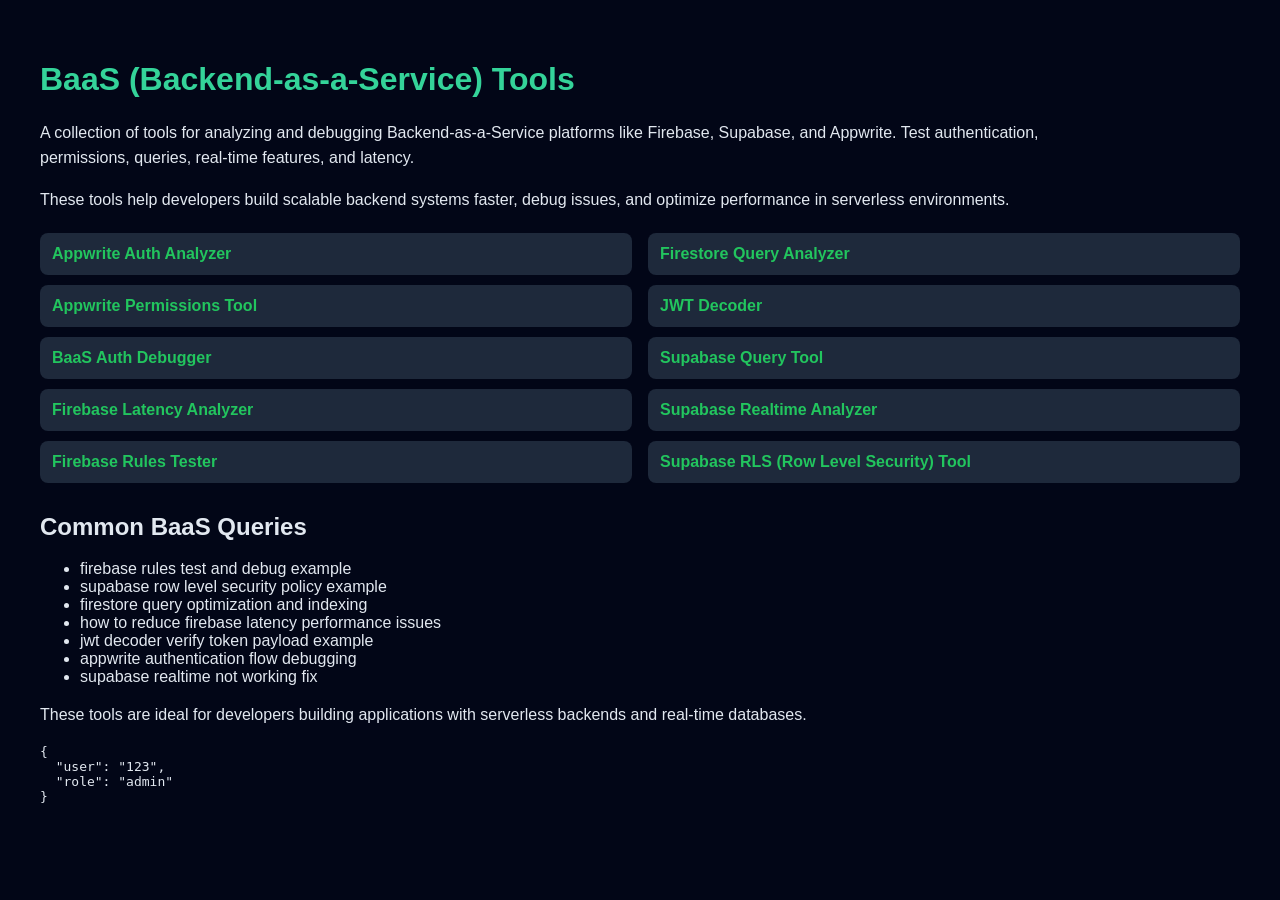
<file: index.html>
<!DOCTYPE html>
<html lang="en">
<head>
  <meta charset="UTF-8">
  <title>BaaS Tools – Firebase, Supabase, Appwrite & Auth Debugging</title>
  <meta name="viewport" content="width=device-width, initial-scale=1.0">

  <!-- Google verification -->
  <meta name="google-site-verification" content="PkLa_ViOo6FAHpvh8SacceMb95o9tePRdrqLNBz9X1M" />

  <!-- SEO -->
  <meta name="description" content="Backend-as-a-Service tools for Firebase, Supabase, and Appwrite. Analyze auth, permissions, queries, rules, and latency.">
  <meta name="keywords" content="baas tools, firebase rules tester, supabase rls example, firestore query optimization, jwt decoder tool, firebase latency debugging">

  <!-- AdSense -->
  <meta name="google-adsense-account" content="ca-pub-XXXXXXXXXXXXXXXX">

  <!-- Open Graph -->
  <meta property="og:title" content="BaaS Tools – Firebase, Supabase & Appwrite Debugging">
  <meta property="og:description" content="Analyze auth, queries, latency, and rules in modern BaaS platforms.">
  <meta property="og:type" content="website">

  <style>
    body {
      font-family: Arial, sans-serif;
      background: #020617;
      color: #e2e8f0;
      margin: 0;
      padding: 40px;
    }
    h1 {
      color: #34d399;
    }
    p {
      max-width: 1000px;
      line-height: 1.6;
    }
    .tools {
      columns: 2;
      margin-top: 20px;
    }
    .tool {
      background: #1e293b;
      padding: 12px;
      margin-bottom: 10px;
      border-radius: 8px;
      break-inside: avoid;
      transition: 0.2s;
    }
    .tool:hover {
      background: #334155;
    }
    a {
      color: #22c55e;
      text-decoration: none;
      font-weight: bold;
    }
  </style>
</head>
<body>

  <h1>BaaS (Backend-as-a-Service) Tools</h1>

  <p>
    A collection of tools for analyzing and debugging Backend-as-a-Service platforms
    like Firebase, Supabase, and Appwrite. Test authentication, permissions,
    queries, real-time features, and latency.
  </p>

  <p>
    These tools help developers build scalable backend systems faster,
    debug issues, and optimize performance in serverless environments.
  </p>

  <div class="tools">

    <div class="tool"><a href="./appwrite-auth/">Appwrite Auth Analyzer</a></div>
    <div class="tool"><a href="./appwrite-perm/">Appwrite Permissions Tool</a></div>
    <div class="tool"><a href="./baas-auth/">BaaS Auth Debugger</a></div>
    <div class="tool"><a href="./firebase-latency/">Firebase Latency Analyzer</a></div>
    <div class="tool"><a href="./firebase-rules/">Firebase Rules Tester</a></div>
    <div class="tool"><a href="./firestore-query/">Firestore Query Analyzer</a></div>
    <div class="tool"><a href="./jwt-decoder/">JWT Decoder</a></div>
    <div class="tool"><a href="./supabase-query/">Supabase Query Tool</a></div>
    <div class="tool"><a href="./supabase-realtime/">Supabase Realtime Analyzer</a></div>
    <div class="tool"><a href="./supabase-rls/">Supabase RLS (Row Level Security) Tool</a></div>

  </div>

  <!-- SEO LONG TAIL -->
  <h2>Common BaaS Queries</h2>

  <ul>
    <li>firebase rules test and debug example</li>
    <li>supabase row level security policy example</li>
    <li>firestore query optimization and indexing</li>
    <li>how to reduce firebase latency performance issues</li>
    <li>jwt decoder verify token payload example</li>
    <li>appwrite authentication flow debugging</li>
    <li>supabase realtime not working fix</li>
  </ul>

  <p>
    These tools are ideal for developers building applications with
    serverless backends and real-time databases.
  </p>

  <!-- snippet -->
  <pre>
{
  "user": "123",
  "role": "admin"
}
  </pre>

</body>
</html>
</file>
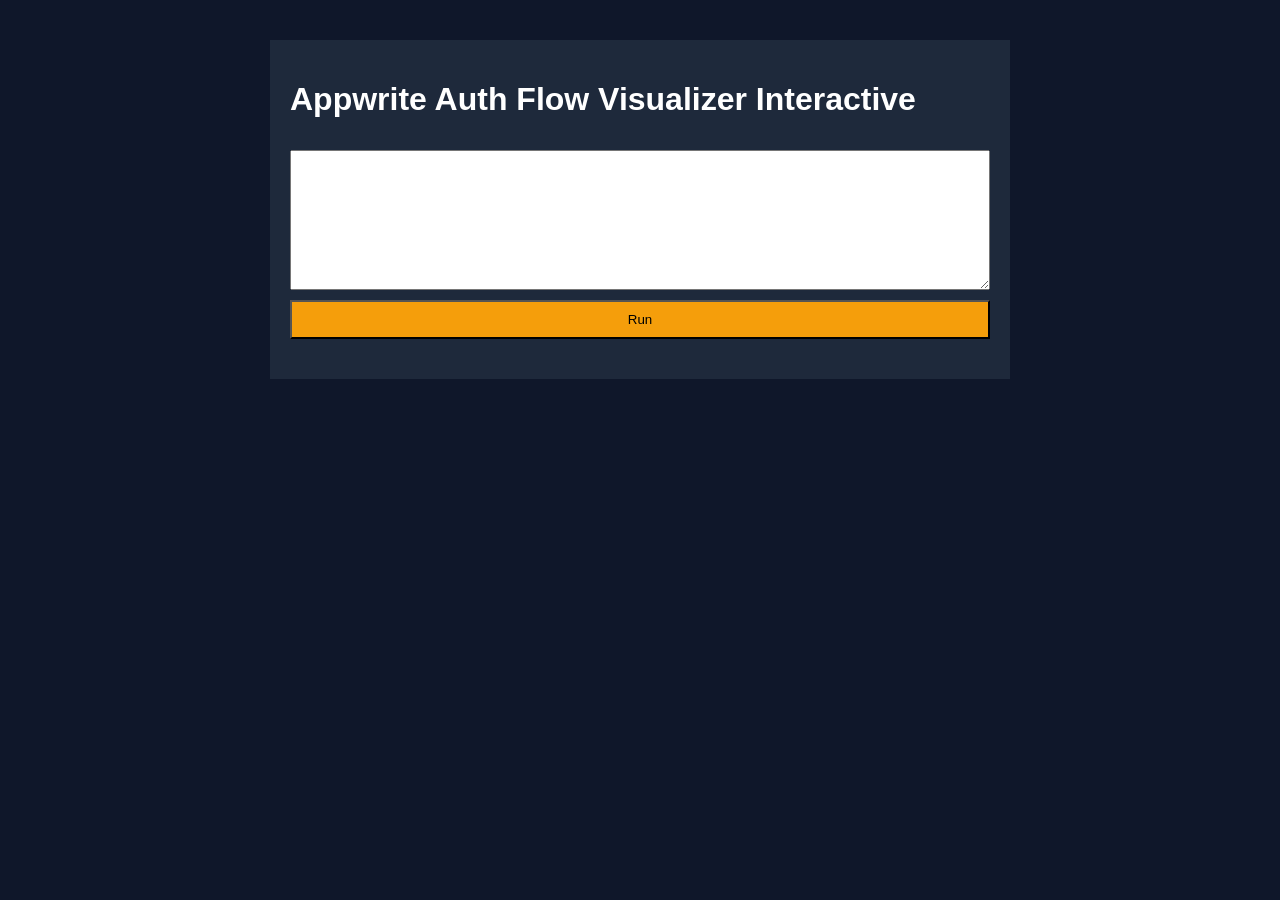
<file: appwrite-auth/index.html>
<html><head><meta charset='UTF-8'><title>Appwrite Auth Flow Visualizer Interactive</title><meta name='viewport' content='width=device-width, initial-scale=1.0'><link rel='stylesheet' href='styles.css'></head><body><div class='container'><h1>Appwrite Auth Flow Visualizer Interactive</h1><textarea id='flow'></textarea><button onclick='run()'>Run</button><div id='res' class='result'></div></div><script src='script.js'></script></body></html>
</file>
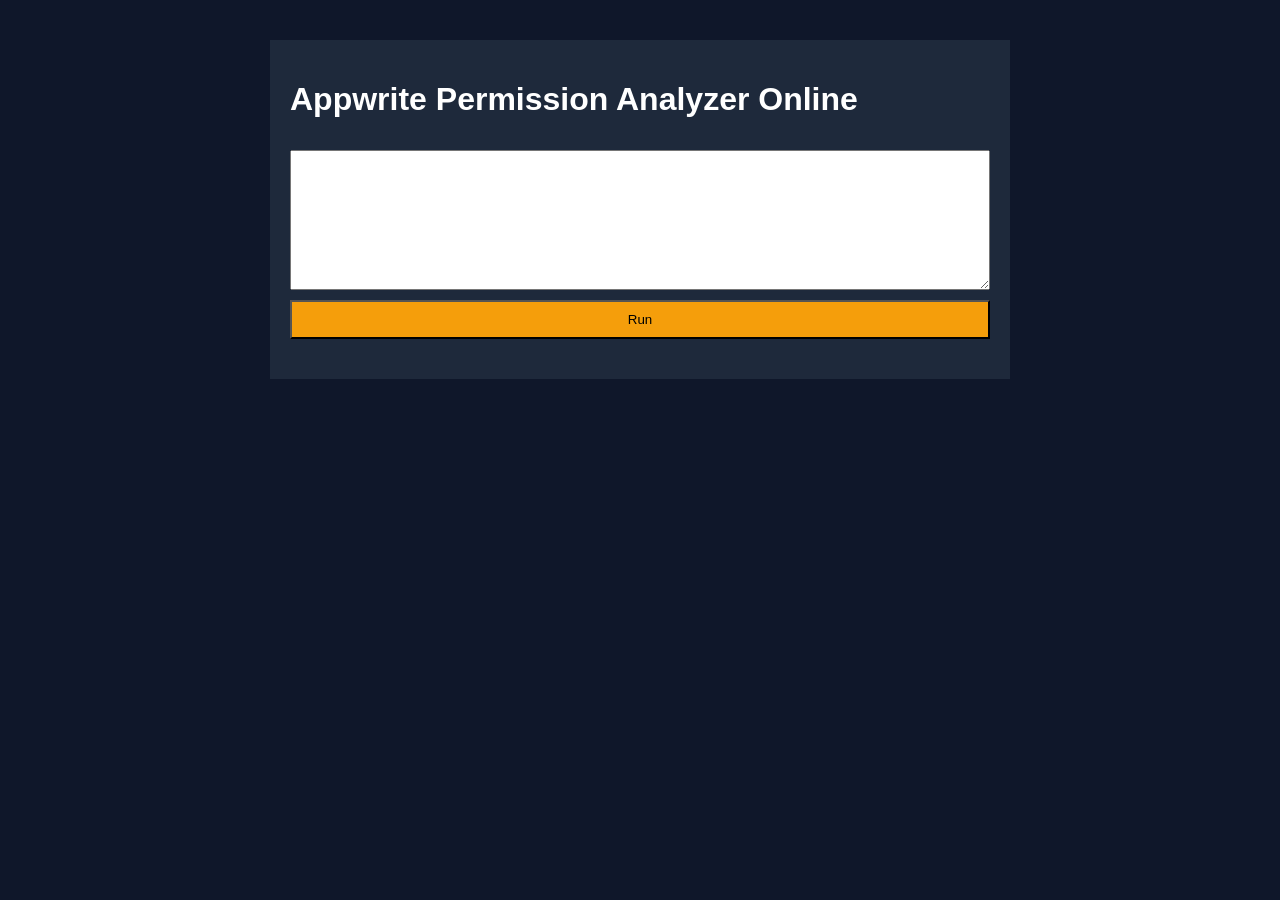
<file: appwrite-perm/index.html>
<html><head><meta charset='UTF-8'><title>Appwrite Permission Analyzer Online</title><meta name='viewport' content='width=device-width, initial-scale=1.0'><link rel='stylesheet' href='styles.css'></head><body><div class='container'><h1>Appwrite Permission Analyzer Online</h1><textarea id='perm'></textarea><button onclick='run()'>Run</button><div id='res' class='result'></div></div><script src='script.js'></script></body></html>
</file>
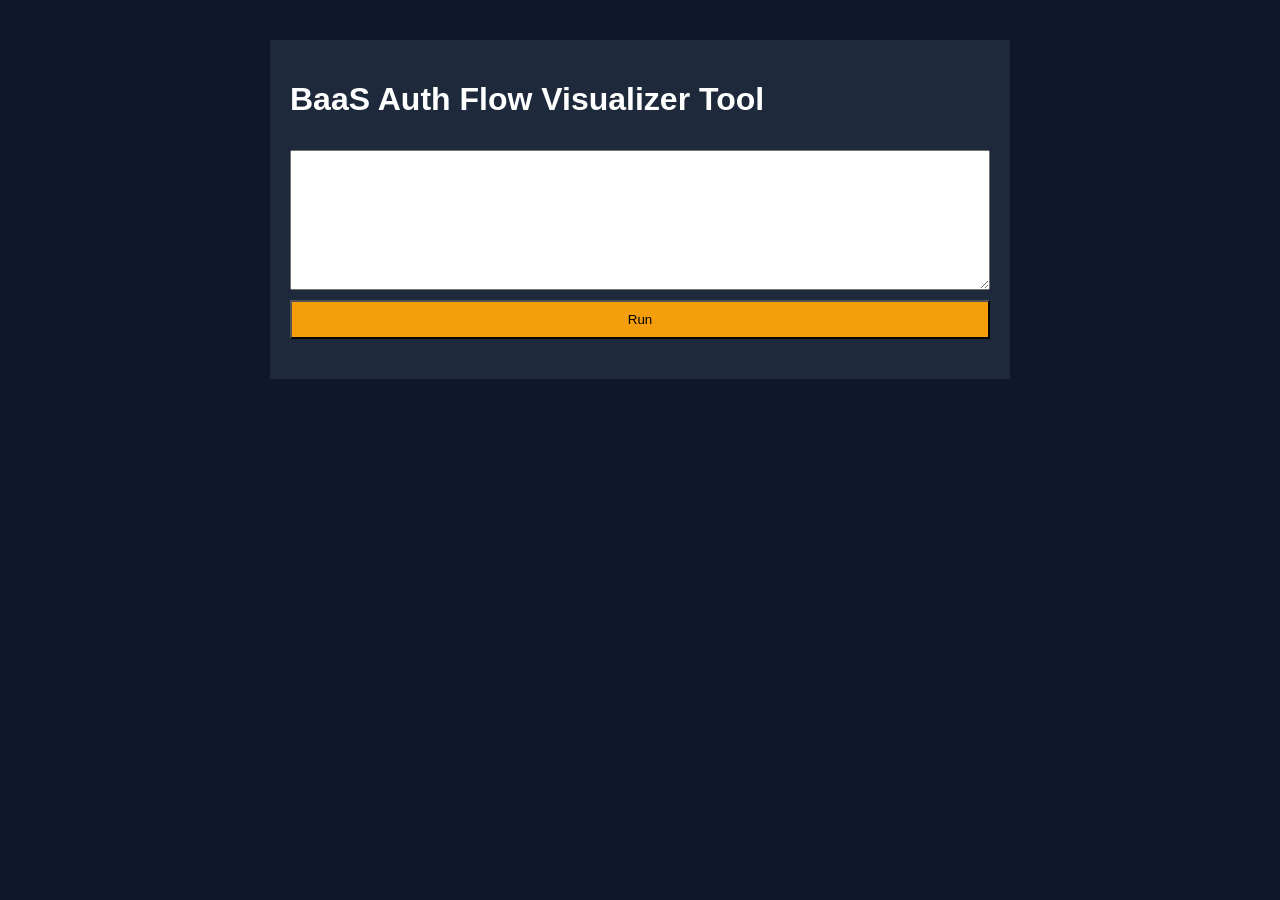
<file: baas-auth/index.html>
<html><head><meta charset='UTF-8'><title>BaaS Auth Flow Visualizer Tool</title><meta name='viewport' content='width=device-width, initial-scale=1.0'><link rel='stylesheet' href='styles.css'></head><body><div class='container'><h1>BaaS Auth Flow Visualizer Tool</h1><textarea id='flow'></textarea><button onclick='run()'>Run</button><div id='res' class='result'></div></div><script src='script.js'></script></body></html>
</file>
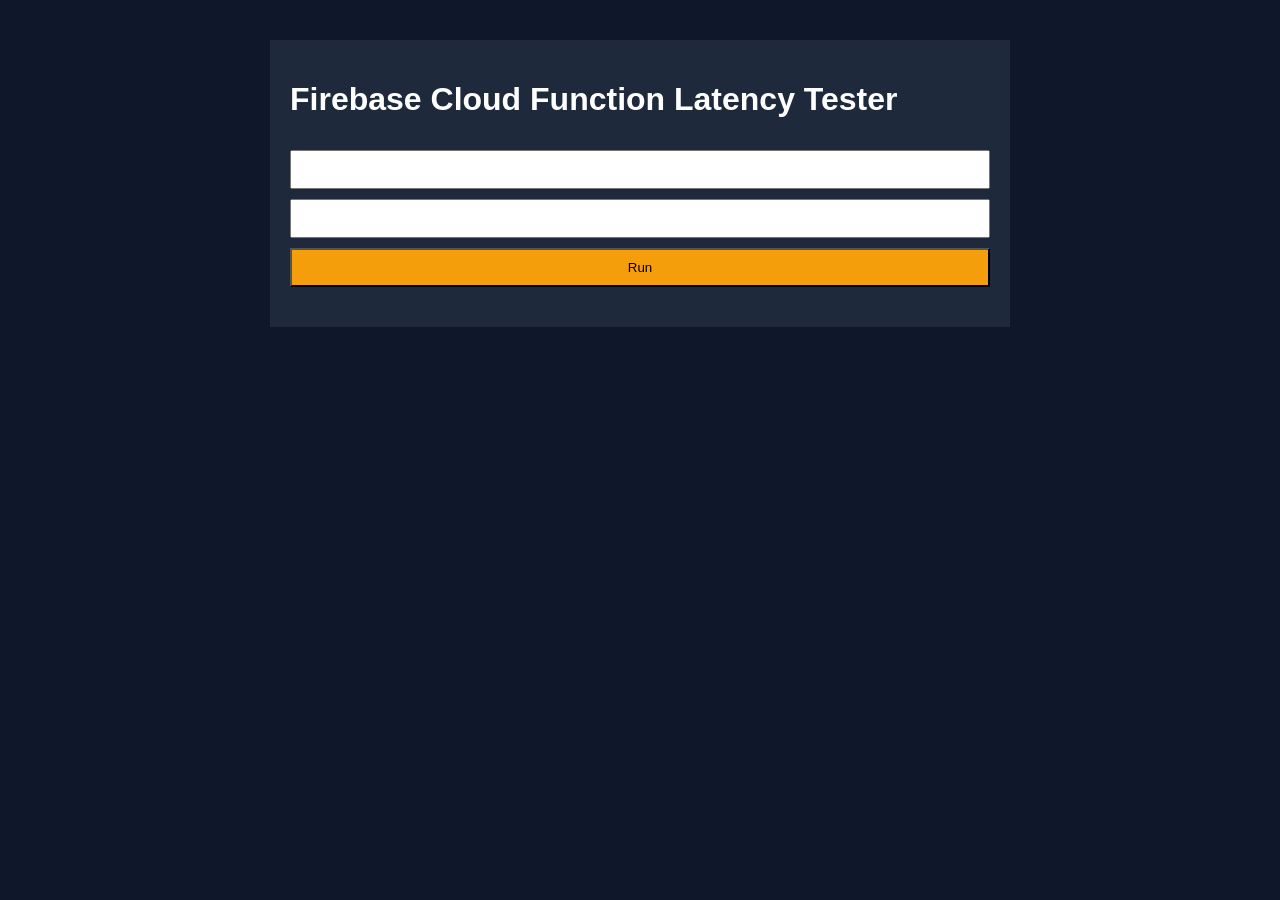
<file: firebase-latency/index.html>
<html><head><meta charset='UTF-8'><title>Firebase Cloud Function Latency Tester</title><meta name='viewport' content='width=device-width, initial-scale=1.0'><link rel='stylesheet' href='styles.css'></head><body><div class='container'><h1>Firebase Cloud Function Latency Tester</h1><input id='req'><input id='time'><button onclick='run()'>Run</button><div id='res' class='result'></div></div><script src='script.js'></script></body></html>
</file>
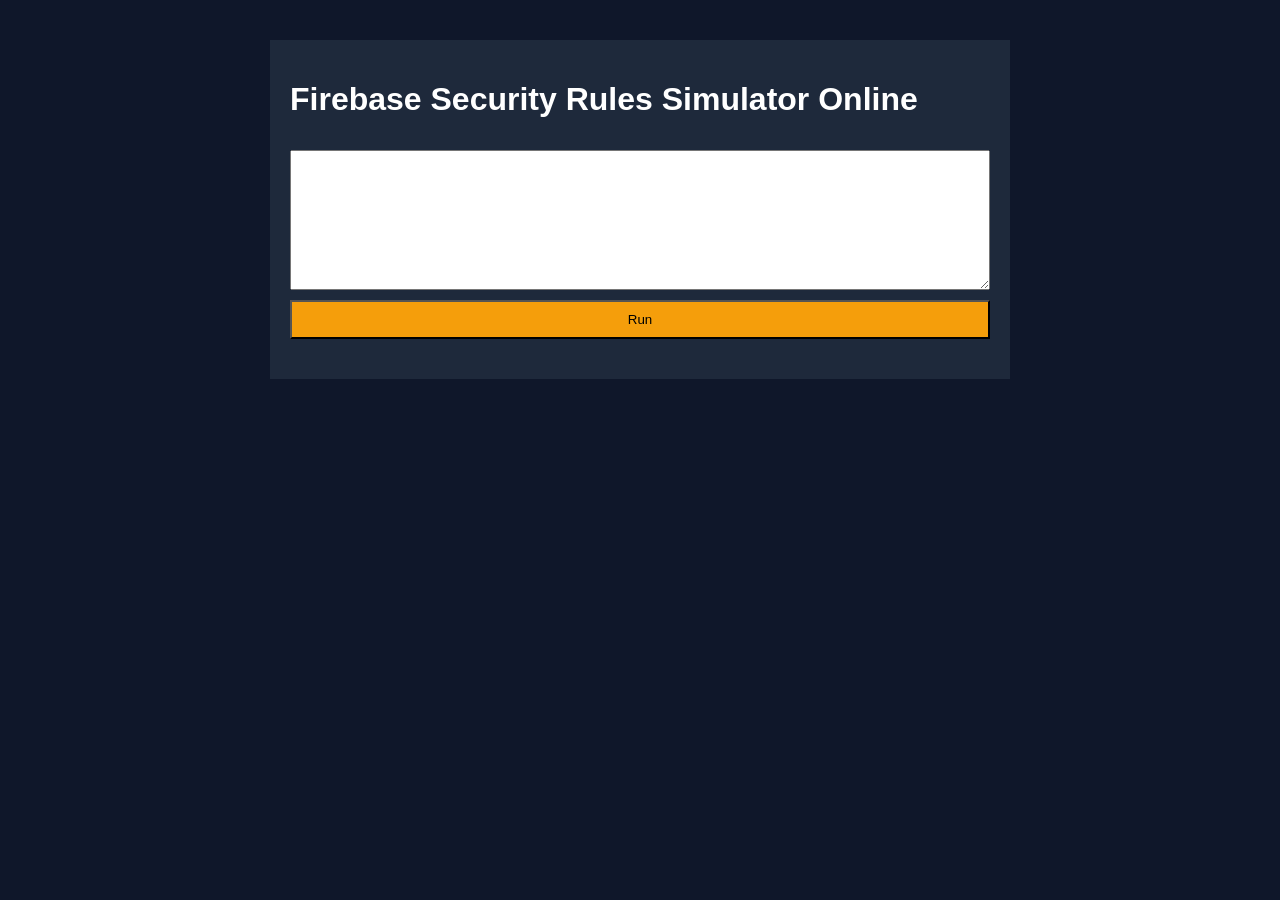
<file: firebase-rules/index.html>
<html><head><meta charset='UTF-8'><title>Firebase Security Rules Simulator Online</title><meta name='viewport' content='width=device-width, initial-scale=1.0'><link rel='stylesheet' href='styles.css'></head><body><div class='container'><h1>Firebase Security Rules Simulator Online</h1><textarea id='rules'></textarea><button onclick='run()'>Run</button><div id='res' class='result'></div></div><script src='script.js'></script></body></html>
</file>
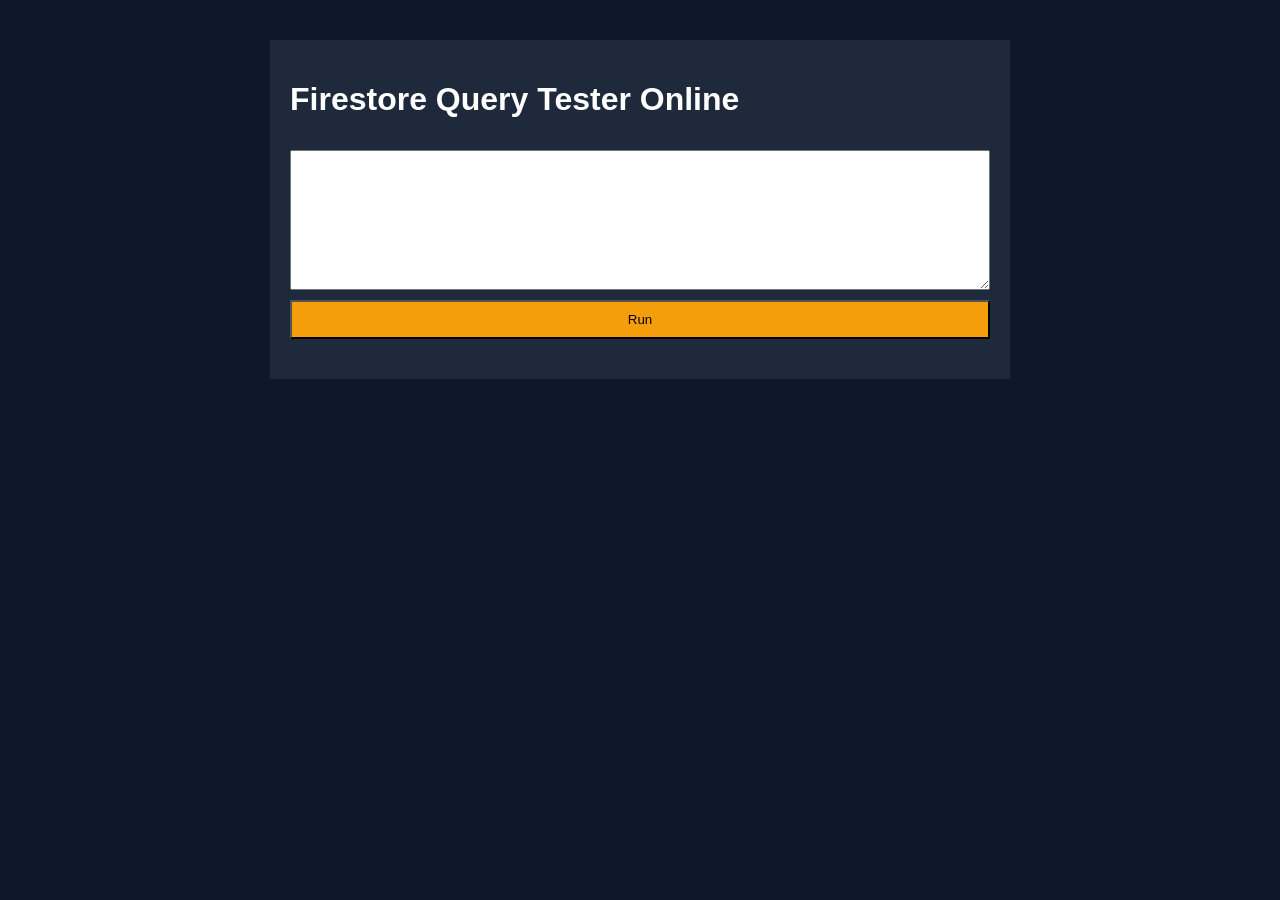
<file: firestore-query/index.html>
<html><head><meta charset='UTF-8'><title>Firestore Query Tester Online</title><meta name='viewport' content='width=device-width, initial-scale=1.0'><link rel='stylesheet' href='styles.css'></head><body><div class='container'><h1>Firestore Query Tester Online</h1><textarea id='query'></textarea><button onclick='run()'>Run</button><div id='res' class='result'></div></div><script src='script.js'></script></body></html>
</file>
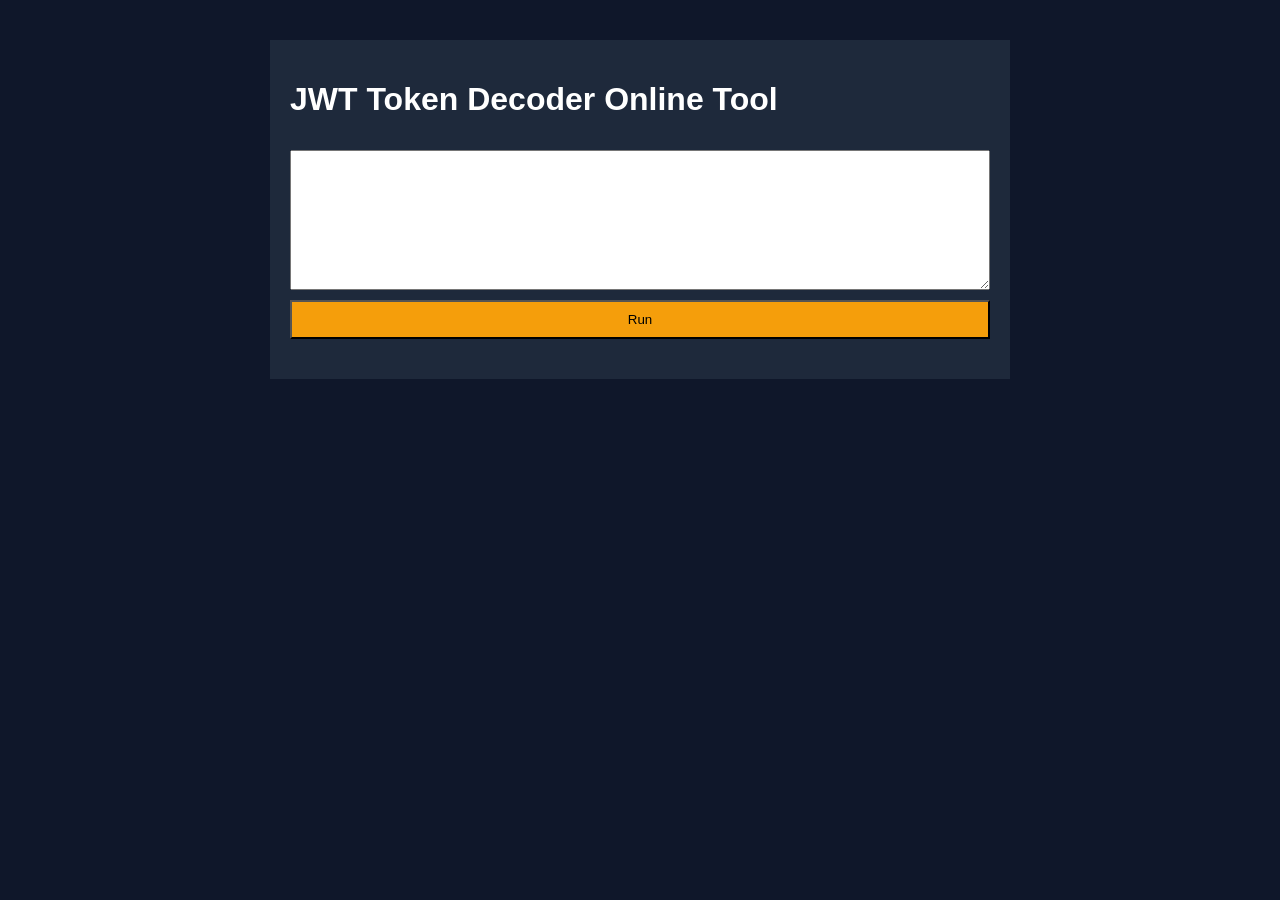
<file: jwt-decoder/index.html>
<html><head><meta charset='UTF-8'><title>JWT Token Decoder Online Tool</title><meta name='viewport' content='width=device-width, initial-scale=1.0'><link rel='stylesheet' href='styles.css'></head><body><div class='container'><h1>JWT Token Decoder Online Tool</h1><textarea id='token'></textarea><button onclick='run()'>Run</button><div id='res' class='result'></div></div><script src='script.js'></script></body></html>
</file>
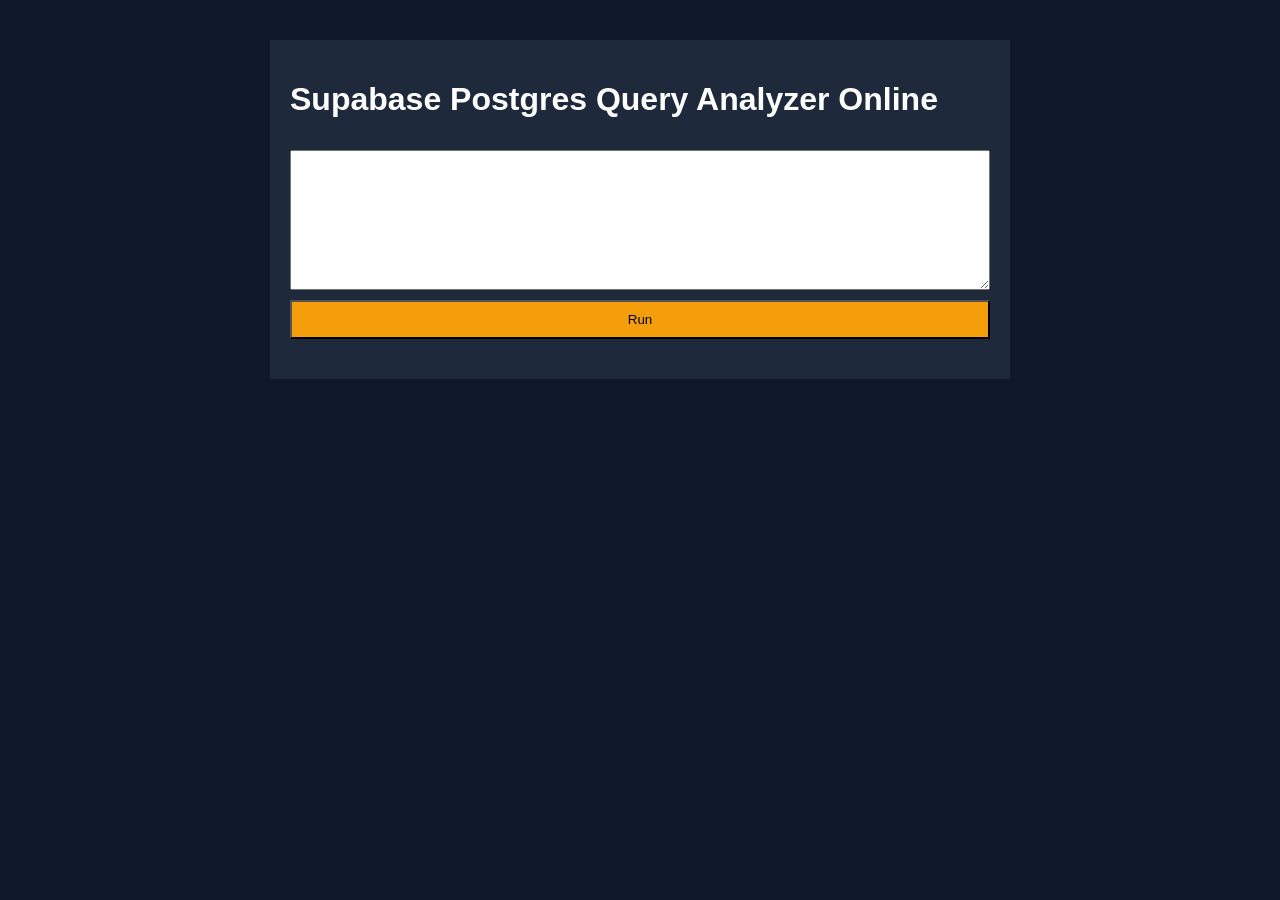
<file: supabase-query/index.html>
<html><head><meta charset='UTF-8'><title>Supabase Postgres Query Analyzer Online</title><meta name='viewport' content='width=device-width, initial-scale=1.0'><link rel='stylesheet' href='styles.css'></head><body><div class='container'><h1>Supabase Postgres Query Analyzer Online</h1><textarea id='query'></textarea><button onclick='run()'>Run</button><div id='res' class='result'></div></div><script src='script.js'></script></body></html>
</file>
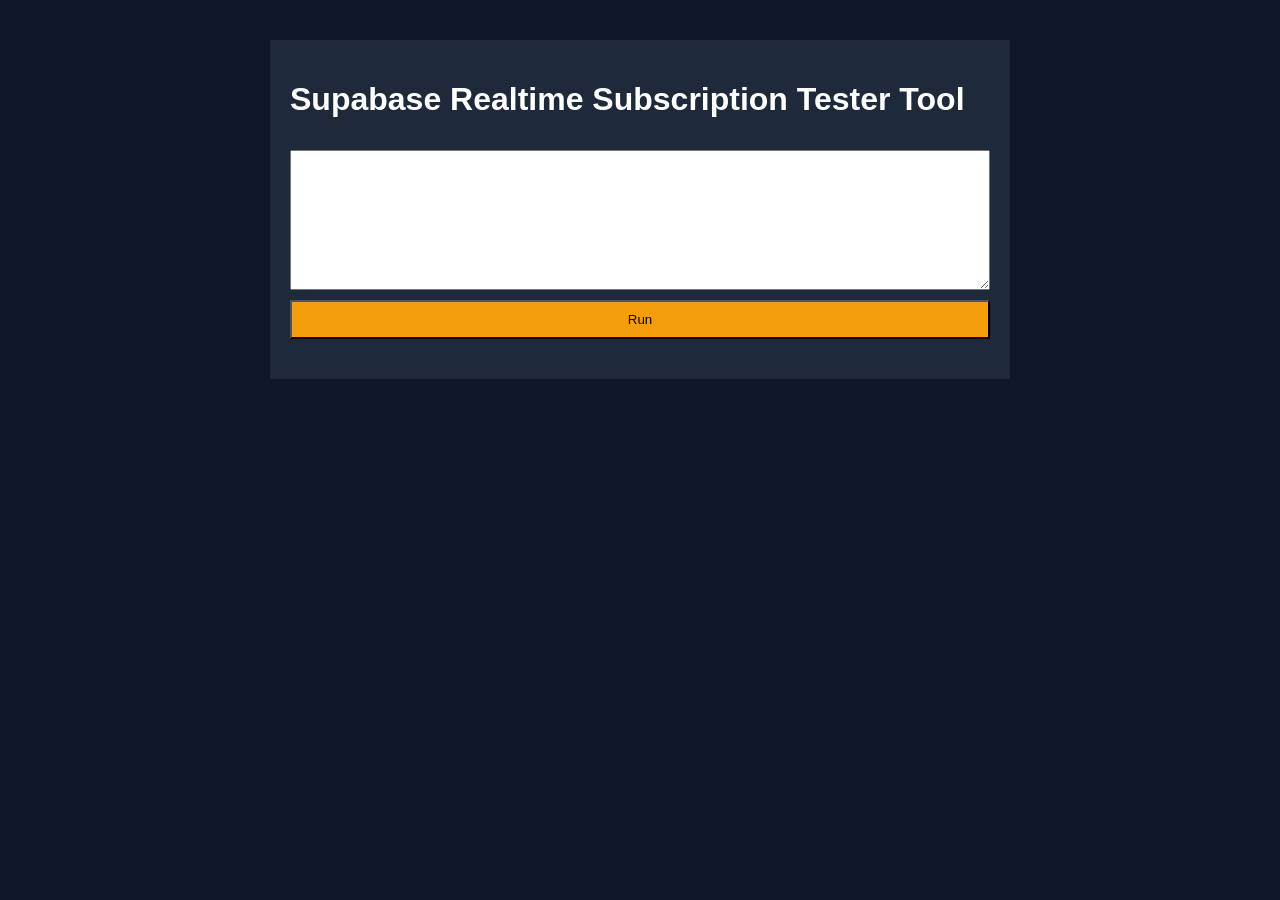
<file: supabase-realtime/index.html>
<html><head><meta charset='UTF-8'><title>Supabase Realtime Subscription Tester Tool</title><meta name='viewport' content='width=device-width, initial-scale=1.0'><link rel='stylesheet' href='styles.css'></head><body><div class='container'><h1>Supabase Realtime Subscription Tester Tool</h1><textarea id='sub'></textarea><button onclick='run()'>Run</button><div id='res' class='result'></div></div><script src='script.js'></script></body></html>
</file>
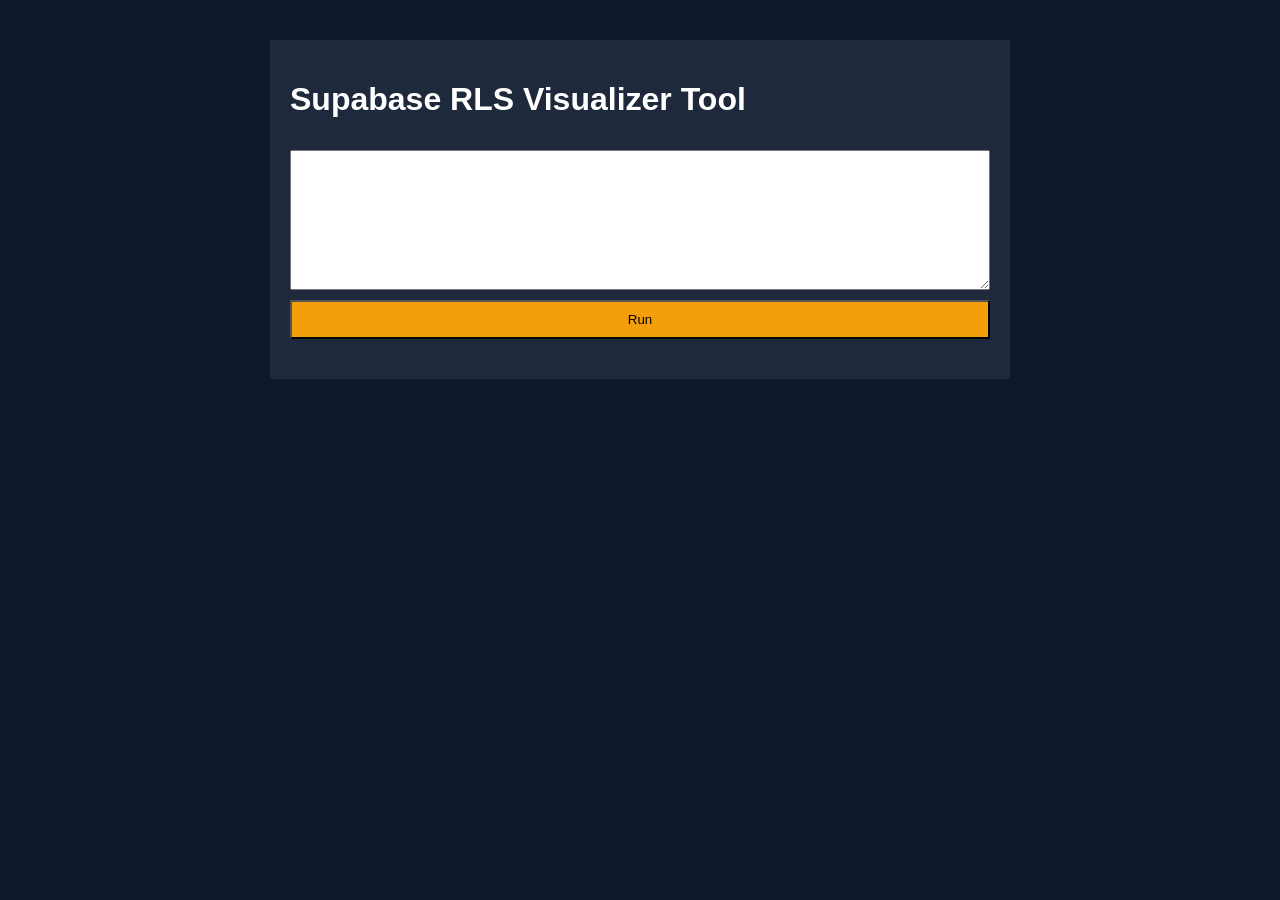
<file: supabase-rls/index.html>
<html><head><meta charset='UTF-8'><title>Supabase RLS Visualizer Tool</title><meta name='viewport' content='width=device-width, initial-scale=1.0'><link rel='stylesheet' href='styles.css'></head><body><div class='container'><h1>Supabase RLS Visualizer Tool</h1><textarea id='rls'></textarea><button onclick='run()'>Run</button><div id='res' class='result'></div></div><script src='script.js'></script></body></html>
</file>
<file: appwrite-auth/styles.css>
body{font-family:Arial;background:#0f172a;color:#fff}.container{max-width:700px;margin:40px auto;padding:20px;background:#1e293b}textarea,input{width:100%;margin-top:10px;padding:10px}textarea{height:140px}button{margin-top:10px;width:100%;padding:10px;background:#f59e0b}.result{margin-top:20px}
</file>
<file: appwrite-perm/styles.css>
body{font-family:Arial;background:#0f172a;color:#fff}.container{max-width:700px;margin:40px auto;padding:20px;background:#1e293b}textarea,input{width:100%;margin-top:10px;padding:10px}textarea{height:140px}button{margin-top:10px;width:100%;padding:10px;background:#f59e0b}.result{margin-top:20px}
</file>
<file: baas-auth/styles.css>
body{font-family:Arial;background:#0f172a;color:#fff}.container{max-width:700px;margin:40px auto;padding:20px;background:#1e293b}textarea,input{width:100%;margin-top:10px;padding:10px}textarea{height:140px}button{margin-top:10px;width:100%;padding:10px;background:#f59e0b}.result{margin-top:20px}
</file>
<file: firebase-latency/styles.css>
body{font-family:Arial;background:#0f172a;color:#fff}.container{max-width:700px;margin:40px auto;padding:20px;background:#1e293b}textarea,input{width:100%;margin-top:10px;padding:10px}textarea{height:140px}button{margin-top:10px;width:100%;padding:10px;background:#f59e0b}.result{margin-top:20px}
</file>
<file: firebase-rules/styles.css>
body{font-family:Arial;background:#0f172a;color:#fff}.container{max-width:700px;margin:40px auto;padding:20px;background:#1e293b}textarea,input{width:100%;margin-top:10px;padding:10px}textarea{height:140px}button{margin-top:10px;width:100%;padding:10px;background:#f59e0b}.result{margin-top:20px}
</file>
<file: firestore-query/styles.css>
body{font-family:Arial;background:#0f172a;color:#fff}.container{max-width:700px;margin:40px auto;padding:20px;background:#1e293b}textarea,input{width:100%;margin-top:10px;padding:10px}textarea{height:140px}button{margin-top:10px;width:100%;padding:10px;background:#f59e0b}.result{margin-top:20px}
</file>
<file: jwt-decoder/styles.css>
body{font-family:Arial;background:#0f172a;color:#fff}.container{max-width:700px;margin:40px auto;padding:20px;background:#1e293b}textarea,input{width:100%;margin-top:10px;padding:10px}textarea{height:140px}button{margin-top:10px;width:100%;padding:10px;background:#f59e0b}.result{margin-top:20px}
</file>
<file: supabase-query/styles.css>
body{font-family:Arial;background:#0f172a;color:#fff}.container{max-width:700px;margin:40px auto;padding:20px;background:#1e293b}textarea,input{width:100%;margin-top:10px;padding:10px}textarea{height:140px}button{margin-top:10px;width:100%;padding:10px;background:#f59e0b}.result{margin-top:20px}
</file>
<file: supabase-realtime/styles.css>
body{font-family:Arial;background:#0f172a;color:#fff}.container{max-width:700px;margin:40px auto;padding:20px;background:#1e293b}textarea,input{width:100%;margin-top:10px;padding:10px}textarea{height:140px}button{margin-top:10px;width:100%;padding:10px;background:#f59e0b}.result{margin-top:20px}
</file>
<file: supabase-rls/styles.css>
body{font-family:Arial;background:#0f172a;color:#fff}.container{max-width:700px;margin:40px auto;padding:20px;background:#1e293b}textarea,input{width:100%;margin-top:10px;padding:10px}textarea{height:140px}button{margin-top:10px;width:100%;padding:10px;background:#f59e0b}.result{margin-top:20px}
</file>
